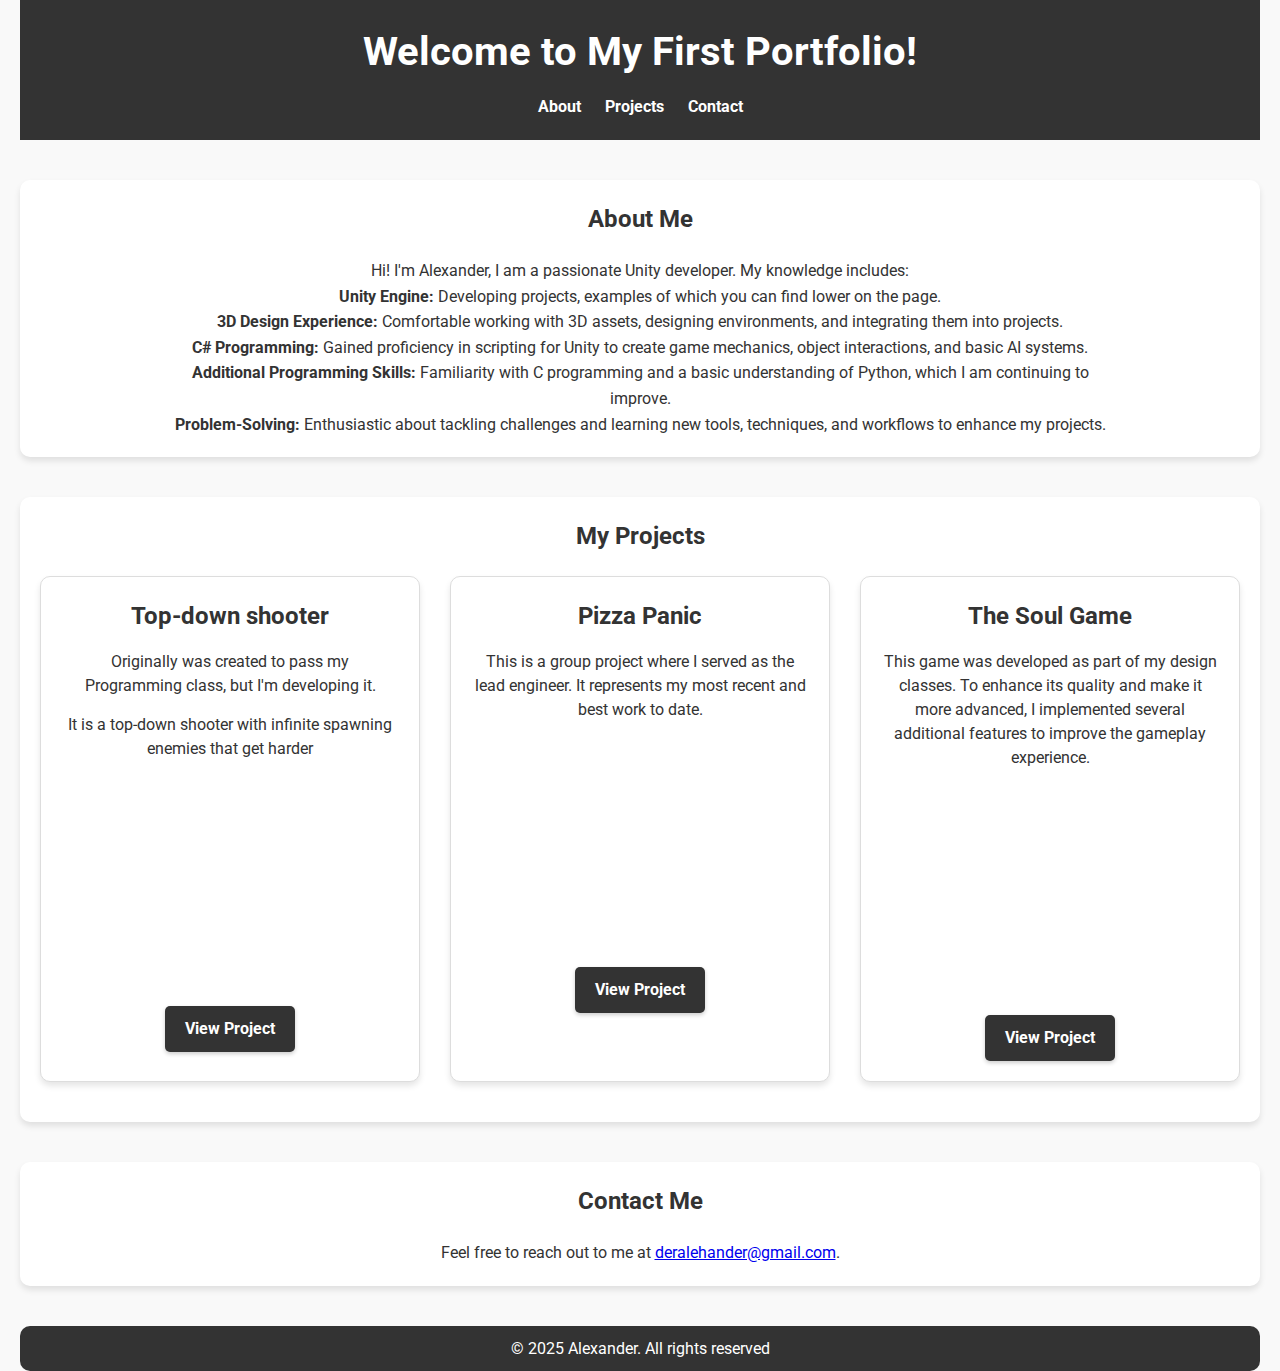
<file: index.html>
<!DOCTYPE html>
<html lang="en">

<head>
  <meta charset="UTF-8">
  <meta name="viewport" content="width=device-width, initial-scale=1.0">
  <title>My Portfolio</title>
  <link href="https://fonts.googleapis.com/css2?family=Roboto:wght@400;700&display=swap" rel="stylesheet">
  <link rel="stylesheet" href="Style.css">
</head>

<body>
  <header>
    <h1>Welcome to My First Portfolio!</h1>
    <nav>
      <a href="#about">About</a>
      <a href="#projects">Projects</a>
      <a href="#contact">Contact</a>
    </nav>
  </header>

  <section id="about">
    <h2>About Me</h2>
    <div style="text-align: center; margin: 0 auto; width: 80%;">
    <p>Hi! I'm Alexander, I am a passionate Unity developer.
        
        My knowledge includes:
        <p><strong>Unity Engine:</strong> Developing projects, examples of which you can find lower on the page.</p>
        <p><strong>3D Design Experience:</strong> Comfortable working with 3D assets, designing environments, and integrating them into projects.</p>
        <p><strong>C# Programming:</strong> Gained proficiency in scripting for Unity to create game mechanics, object interactions, and basic AI systems.</p>
        <p><strong>Additional Programming Skills:</strong> Familiarity with C programming and a basic understanding of Python, which I am continuing to improve.</p>
        <p><strong>Problem-Solving:</strong> Enthusiastic about tackling challenges and learning new tools, techniques, and workflows to enhance my projects.</p>
      </p>
    </p>
  </div>
  </section>

  <section id="projects">
    <h2>My Projects</h2>
    <div class="projects">
      <div class="project">
        <h3>Top-down shooter</h3>
        <p>Originally was created to pass my Programming class, but I'm developing it.</p>
        <p>It is a top-down shooter with infinite spawning enemies that get harder</p>
        <div class="video-container">
          <iframe 
            src="https://www.youtube.com/embed/Oex1u6bKnjA" 
            frameborder="0" 
            allow="accelerometer; autoplay; encrypted-media; gyroscope; picture-in-picture" 
            allowfullscreen>
          </iframe>
        </div>
        <a href="project1.html">View Project</a>
      </div>
      <div class="project">
        <h3>Pizza Panic</h3>
        <p>This is a group project where I served as the lead engineer. It represents my most recent and best work to date.</p>
        <div class="video-container">
          <iframe 
            src="https://www.youtube.com/embed/qTMKvbtHwDA" 
            frameborder="0" 
            allow="accelerometer; autoplay; encrypted-media; gyroscope; picture-in-picture" 
            allowfullscreen>
          </iframe>
        </div>
        <a href="project2.html">View Project</a>
      </div>
      <div class="project">
        <h3>The Soul Game</h3>
        <p>This game was developed as part of my design classes. To enhance its quality and make it more advanced,
           I implemented several additional features to improve the gameplay experience.</p>
        <div class="video-container">
          <iframe 
            src="https://www.youtube.com/embed/uMmWYHhZjUQ" 
            frameborder="0" 
            allow="accelerometer; autoplay; encrypted-media; gyroscope; picture-in-picture" 
            allowfullscreen>
          </iframe>
        </div>
        <a href="project3.html">View Project</a>
      </div>
    </div>
  </section>

  <section id="contact">
    <h2>Contact Me</h2>
    <div style="text-align: center; margin: 0 auto; width: 80%;">
    <p>Feel free to reach out to me at <a href="mailto:deralehander@gmail.com">deralehander@gmail.com</a>.</p>
  </div>
  </section>

  <footer>
    <p>&copy; 2025 Alexander. All rights reserved</p>
  </footer>
</body>

</html>
</file>
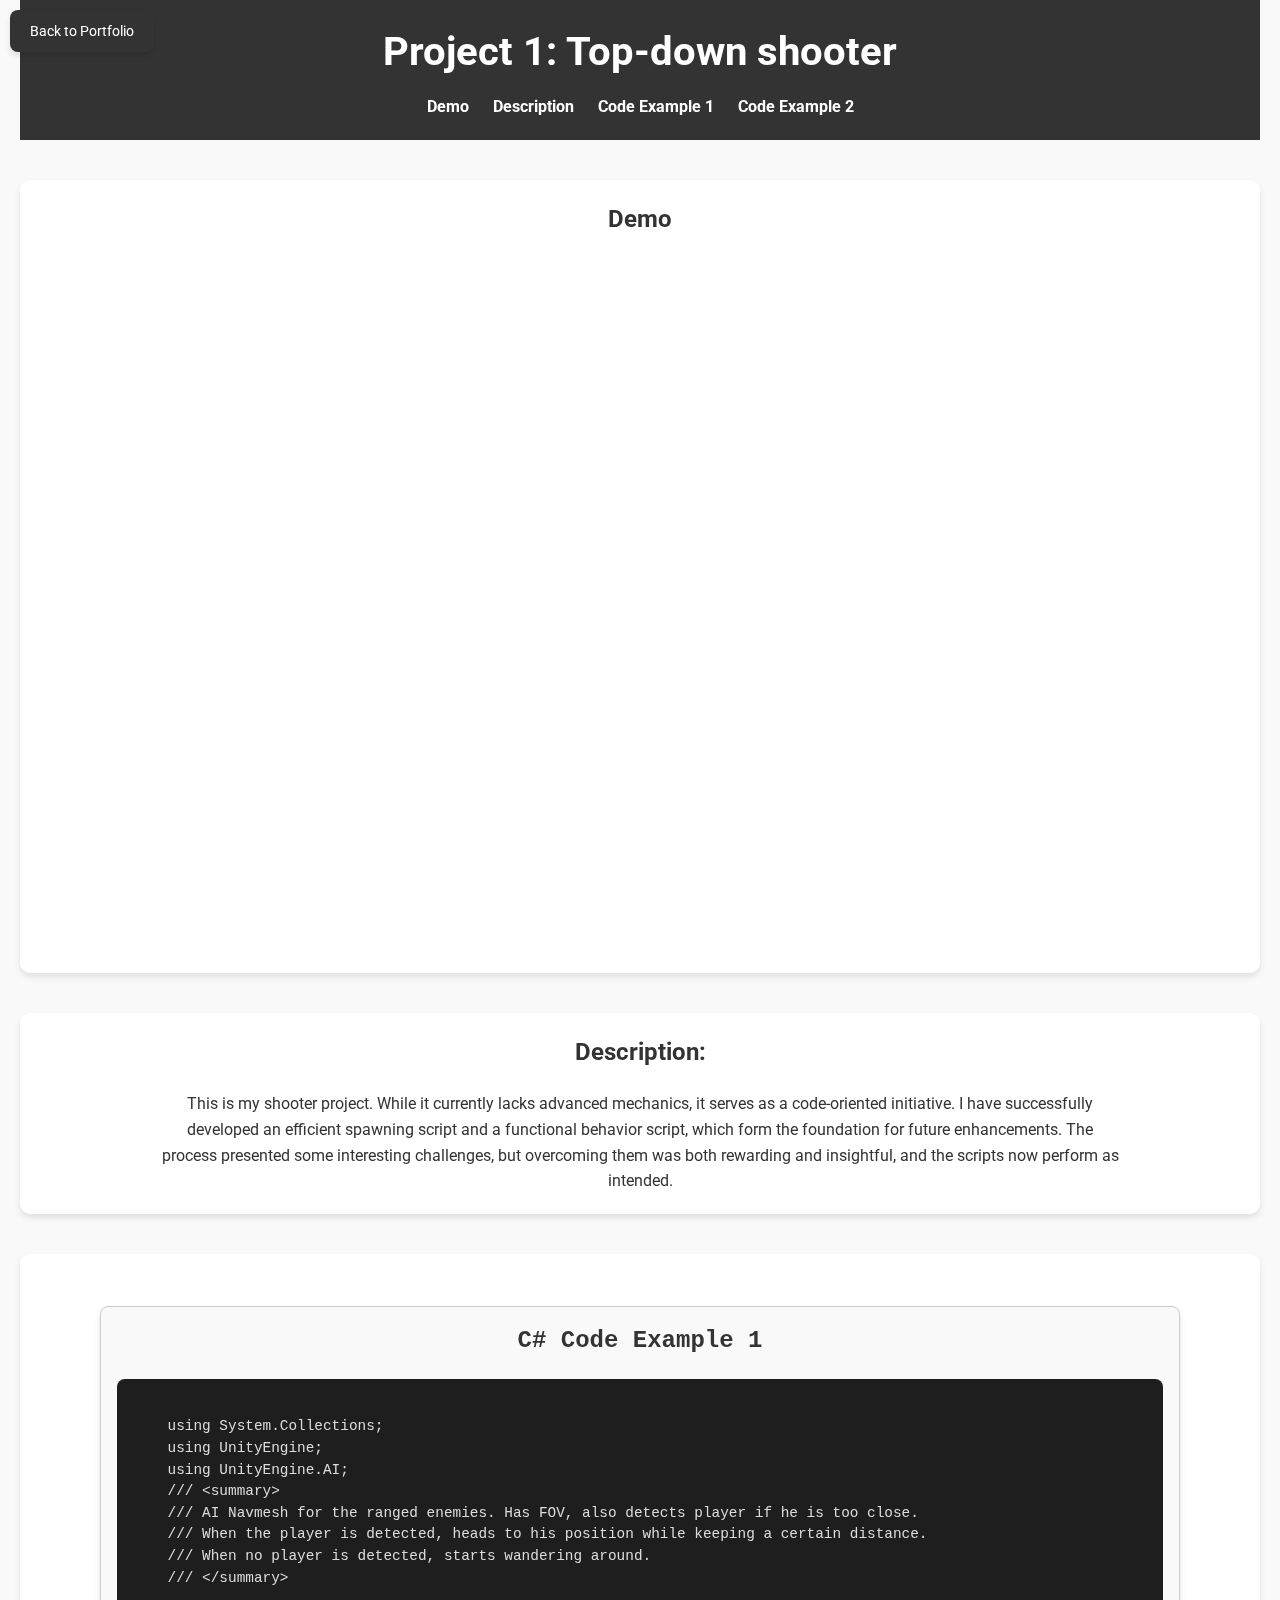
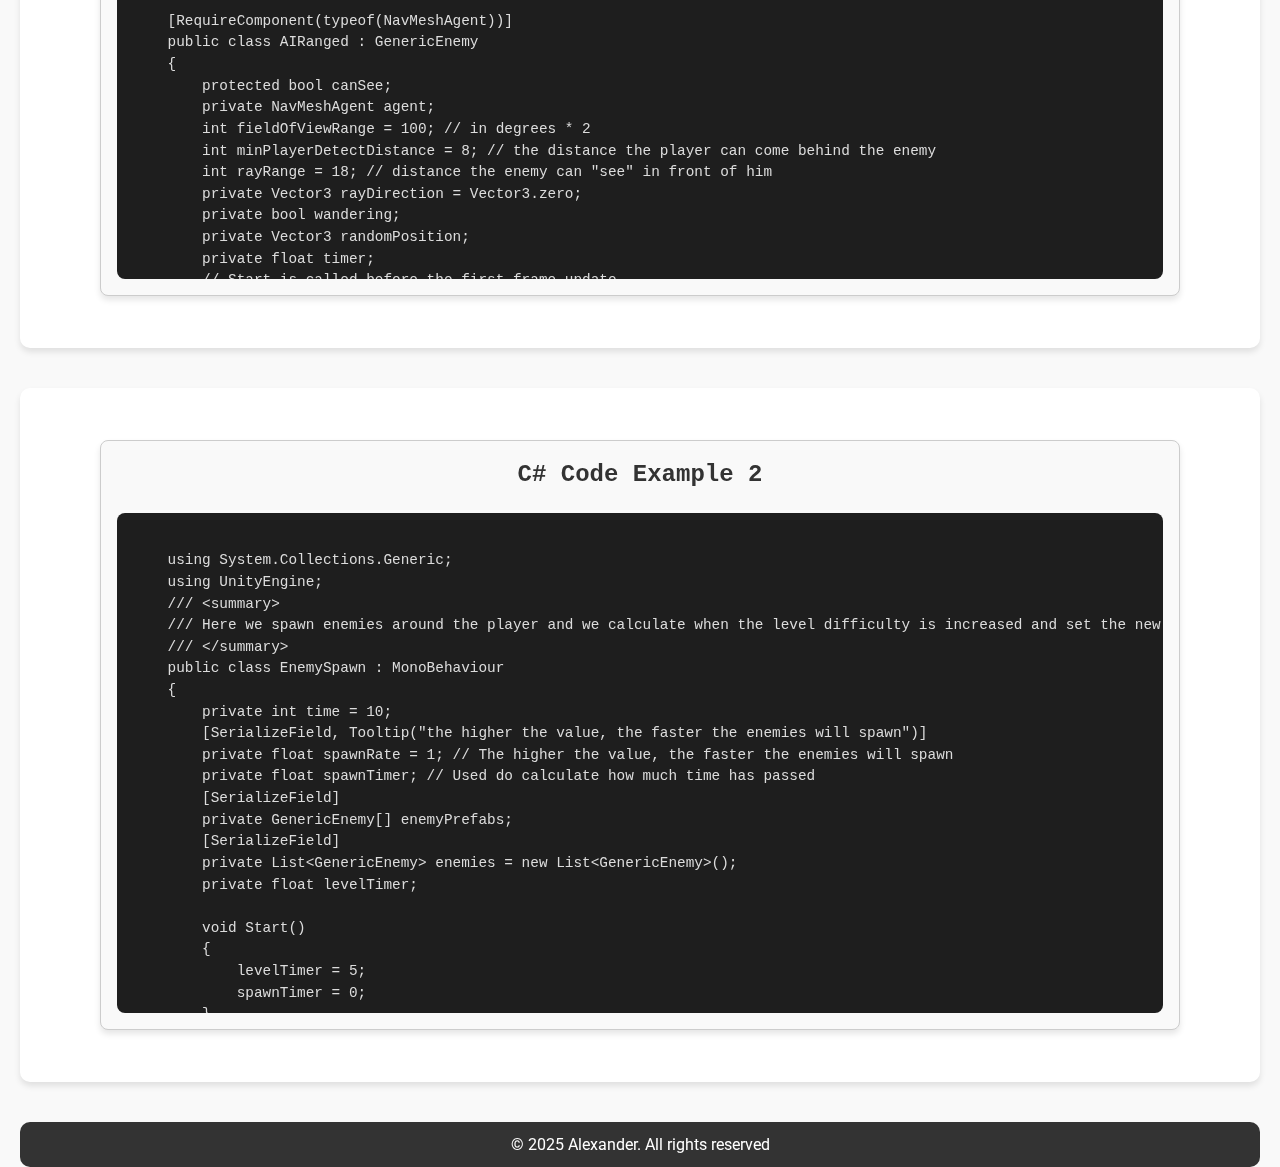
<file: project1.html>
<!DOCTYPE html>
<html lang="en">

<head>
  <meta charset="UTF-8">
  <meta name="viewport" content="width=device-width, initial-scale=1.0">
  <title>Project 1</title>
  <link href="https://fonts.googleapis.com/css2?family=Roboto:wght@400;700&display=swap" rel="stylesheet">
  <link rel="stylesheet" href="Style.css">
</head>

<body>
  <header>
    <h1>Project 1: Top-down shooter</h1>
    <nav>
      <a href="#Demo">Demo</a>
        <a href="#Description">Description</a>
        <a href="#Code Example 1">Code Example 1</a>
        <a href="#Code Example 2">Code Example 2</a>
      </nav>
  </header>
  
  <div class="hover-zone"></div>

  <a href="index.html" class="go-back-button">Back to Portfolio</a>

  <section id="Demo">
    <h2>Demo</h2>
    <div class="video-container">
      <iframe 
        src="https://www.youtube.com/embed/Oex1u6bKnjA" 
        frameborder="0" 
        allow="accelerometer; autoplay; encrypted-media; gyroscope; picture-in-picture" 
        allowfullscreen>
      </iframe>
    </div>
  </section>


  <section id="Description">
    <h2>Description:</h2>
    <div style="text-align: center; margin: 0 auto; width: 80%;">
    <p>This is my shooter project. While it currently lacks advanced mechanics, 
      it serves as a code-oriented initiative. I have successfully developed an 
      efficient spawning script and a functional behavior script, which form the
       foundation for future enhancements. The process presented some interesting
        challenges, but overcoming them was both rewarding and insightful, and the 
        scripts now perform as intended.</p></div>
  </section>

  <section id="Code Example 1">
    <div class="code-container">
      <h2>C# Code Example 1</h2>
      <div class="code-frame">
        <pre>
  <code>
    using System.Collections;
    using UnityEngine;
    using UnityEngine.AI;
    /// &lt;summary&gt;
    /// AI Navmesh for the ranged enemies. Has FOV, also detects player if he is too close.
    /// When the player is detected, heads to his position while keeping a certain distance.
    /// When no player is detected, starts wandering around.
    /// &lt;/summary&gt;
    
    [RequireComponent(typeof(NavMeshAgent))]
    public class AIRanged : GenericEnemy
    {
        protected bool canSee;
        private NavMeshAgent agent;
        int fieldOfViewRange = 100; // in degrees * 2
        int minPlayerDetectDistance = 8; // the distance the player can come behind the enemy 
        int rayRange = 18; // distance the enemy can "see" in front of him
        private Vector3 rayDirection = Vector3.zero;
        private bool wandering;
        private Vector3 randomPosition;
        private float timer;
        // Start is called before the first frame update
        public virtual void Start()
        {
            randomPosition = transform.position;
            agent = GetComponent&lt;NavMeshAgent&gt;();
            agent.stoppingDistance = 0;
            StartCoroutine(Navigate());
        }
    
    
        IEnumerator Navigate()
        {
            while (true)
            {
                RaycastHit hit;
                rayDirection = GameManager.instance.playerPosition - transform.position;
                var distanceToPlayer = Vector3.Distance(transform.position, GameManager.instance.playerPosition);
    
                if (Physics.Raycast(transform.position, rayDirection, out hit))
                { // If the player is very close behind the enemy and not in view the enemy will detect the player
                    if ((hit.transform.tag == "Player") && (distanceToPlayer &lt;= minPlayerDetectDistance))
                    {
                        //Debug.Log("Popavsya");
                        canSee = true;
                        wandering = false;
                    }
                }
    
                if ((Vector3.Angle(rayDirection, transform.forward)) &lt; fieldOfViewRange)
                { // Detect if player is within the field of view
                    if (Physics.Raycast(transform.position, rayDirection, out hit, rayRange))
                    {
                        if (hit.transform.tag == "Player")
                        {
                            //Debug.Log("Can see the player");
                            canSee = true;
                            wandering = false;
                            agent.stoppingDistance = 10;
                        }
                        else
                        {
                            //Debug.Log("Can not see the player");
                            canSee = false;
                            agent.stoppingDistance = 0;
                        }
                    }
                }
    
                if (canSee)
                {
                    agent.SetDestination(GameManager.instance.playerPosition);
                }
                else
                { // If we don't see the player, start wandering
                    if (Vector3.Distance(transform.position, randomPosition) &lt;= 4) // If we already reached our random target position, generate a new one
                    {
                        wandering = false;
                        timer = 0;
                    }
                    else if (timer > 5f)
                        wandering = false;
    
                    if (!wandering)
                    {// TODO: make it raycast in a circle, find the nearest Map tag and go there IF the enemy is outside the map (FOR DESIGN)
                        if (transform.position.x > 50 || transform.position.x &lt; -50 || transform.position.y > 50 || transform.position.y < -50)
                        { // If we are outside the player map, raycast to the center and find the nearest point where the player map ends
                            int layerMask = LayerMask.GetMask("Map");
                            RaycastHit position;
                            if (Physics.Raycast(transform.position, -transform.position, out position, Mathf.Infinity, layerMask))
                            {
                                if (position.transform.CompareTag("Map"))
                                { // Set our targetPos to the point where we collided with the map boarder
                                    randomPosition.x = position.point.x;
                                    randomPosition.z = position.point.z;
                                }
                            }
                        }
                        else
                        { // If we are inside the player's map, generate a random targetPos
                            var unit = Random.insideUnitCircle * 20;
                            randomPosition = transform.position + new Vector3(unit.x, 0.0f, unit.y);
                        }
    
                        agent.SetDestination(randomPosition);
                        timer = Time.deltaTime;
                        wandering = true;
                        //Debug.Log("Moving to " + randomPosition);
                    }
                }
                yield return new WaitForSeconds(.3f);
            }
        }
    }
    
  </code>
        </pre>
      </div>
    </div>
  </section>
  

  <section id="Code Example 2">
    <div class="code-container">
      <h2>C# Code Example 2</h2>
      <div class="code-frame">
        <pre>
  <code>
    using System.Collections.Generic;
    using UnityEngine;
    /// &lt;summary&gt;
    /// Here we spawn enemies around the player and we calculate when the level difficulty is increased and set the new values for the GameManager
    /// &lt;/summary&gt;
    public class EnemySpawn : MonoBehaviour
    {
        private int time = 10;
        [SerializeField, Tooltip(&quot;the higher the value, the faster the enemies will spawn&quot;)]
        private float spawnRate = 1; // The higher the value, the faster the enemies will spawn
        private float spawnTimer; // Used do calculate how much time has passed
        [SerializeField]
        private GenericEnemy[] enemyPrefabs;
        [SerializeField]
        private List&lt;GenericEnemy&gt; enemies = new List&lt;GenericEnemy&gt;();
        private float levelTimer;
    
        void Start()
        {
            levelTimer = 5;
            spawnTimer = 0;
        }
    
        void Update()
        {
            if (!GameManager.instance.IsPaused())
            {
    
                spawnTimer += Time.deltaTime;
                if (spawnTimer * spawnRate &gt;= time)
                {// Generate random position in circle radius
    
                    float distance = 0;
                    var randomPosition = Vector3.zero;
                    int stackProtector = 20;
                    bool freeZone = false;
    
                    do
                    {
                        freeZone = false;
                        var unit = Random.insideUnitCircle * 20;
                        randomPosition = GameManager.instance.playerPosition + new Vector3(unit.x, 0.0f, unit.y);
    
                        distance = Vector3.Distance(GameManager.instance.playerPosition,randomPosition);
    
                        int layerMask = LayerMask.GetMask(&quot;Walls&quot;);
                        RaycastHit check;
                        if (!Physics.SphereCast(new Vector3(randomPosition.x, 10, randomPosition.z), 2, -transform.up, out check, 15, layerMask))
                        {// Raycasting from the top of desired spawn location to check if there is enough space for the enemy
                            freeZone = true;
                        }
    
                    } while (--stackProtector &gt; 0 && (!freeZone || distance &lt; 7.0f));
    
                    if (stackProtector &gt; 0)
                    {//spawns the enemy
                        spawnTimer = 0.0f;
                        int randomIndex = Random.Range(0, enemyPrefabs.Length); //randomly choses an enemy to spawn (can be added more enemies)
                        GenericEnemy newEnemy = Instantiate(enemyPrefabs[randomIndex], randomPosition, Quaternion.LookRotation(GameManager.instance.playerPosition));
                        newEnemy.enemyList = enemies;
                        enemies.Add(newEnemy); // Adds the enemy to the array
                    }
                }
    
                levelTimer -= Time.deltaTime;
                if (levelTimer &lt;= 0)// Increases the level difficulty
                {
                    IncreaseDifficulty();
                    levelTimer = 10f;
                    GameManager.instance.exp++; // Gives 1 exp to the player
                    GameManager.instance.itemSpawn = true; // Gives info to the item spawn to spawn //!CHANGE TO BOOL!
                    spawnRate += 1; // Increase the spawn rate
                    GameManager.instance.levelDifficulty += 1;
    
                    // Makes the upcoming enemies harder (from here)
                    GameManager.instance.meleeDamageEnemyHp += 3; 
                    GameManager.instance.meleeDamageEnemySpeed += 0.1f;
                    GameManager.instance.rangedEnemyBulletSpeed += .1f;
                    GameManager.instance.rangedEnemySpeed += .1f;
                    // (to here)
                }
            }
        }
    
        public void IncreaseDifficulty() // Making the existing enemies harder
        {
            foreach (GenericEnemy enemy in enemies)
            {
                if (enemy != null)
                {
                    enemy.Harder();
                    //Debug.Log(&quot;Harder ^o^&quot;);
                }
            }
        }
    }
    
  </code>
        </pre>
      </div>
    </div>
  </section>
  <footer>
    <p>&copy; 2025 Alexander. All rights reserved</p>
  </footer>
</body>

</html>
</file>
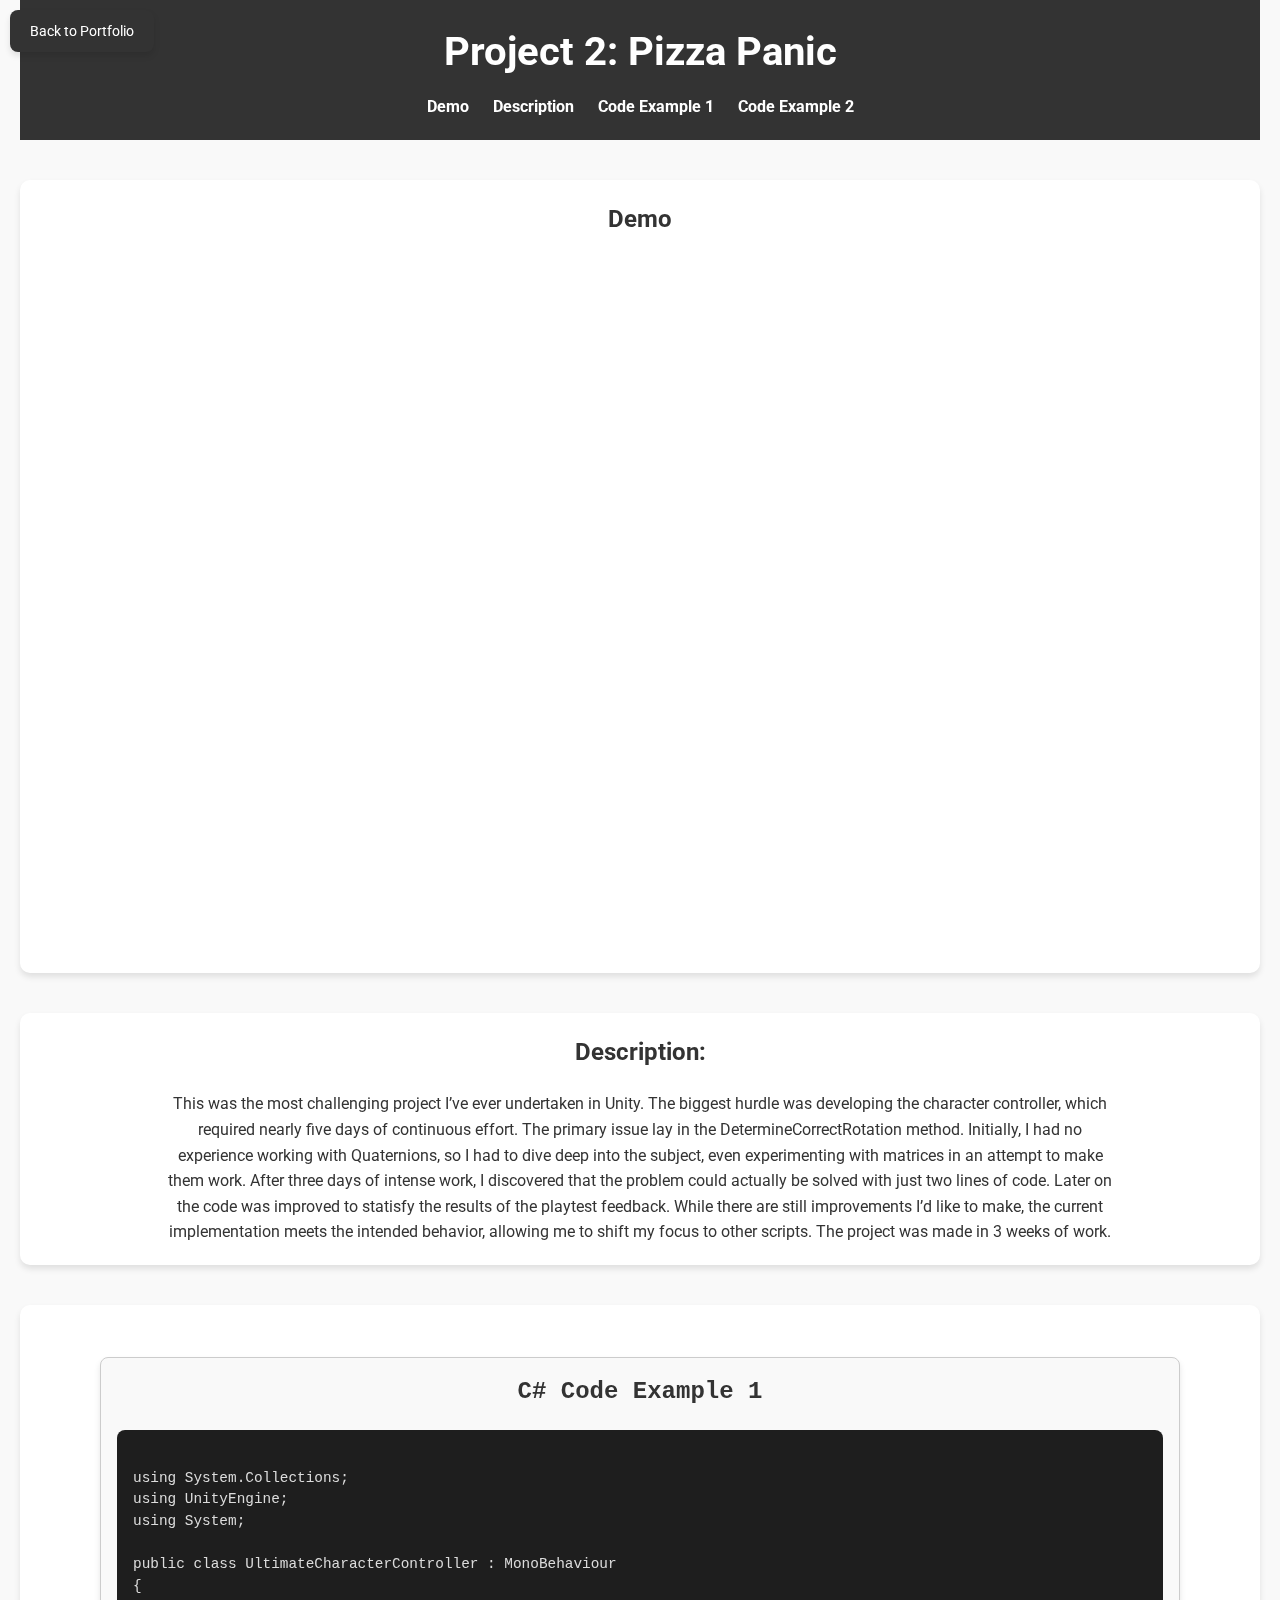
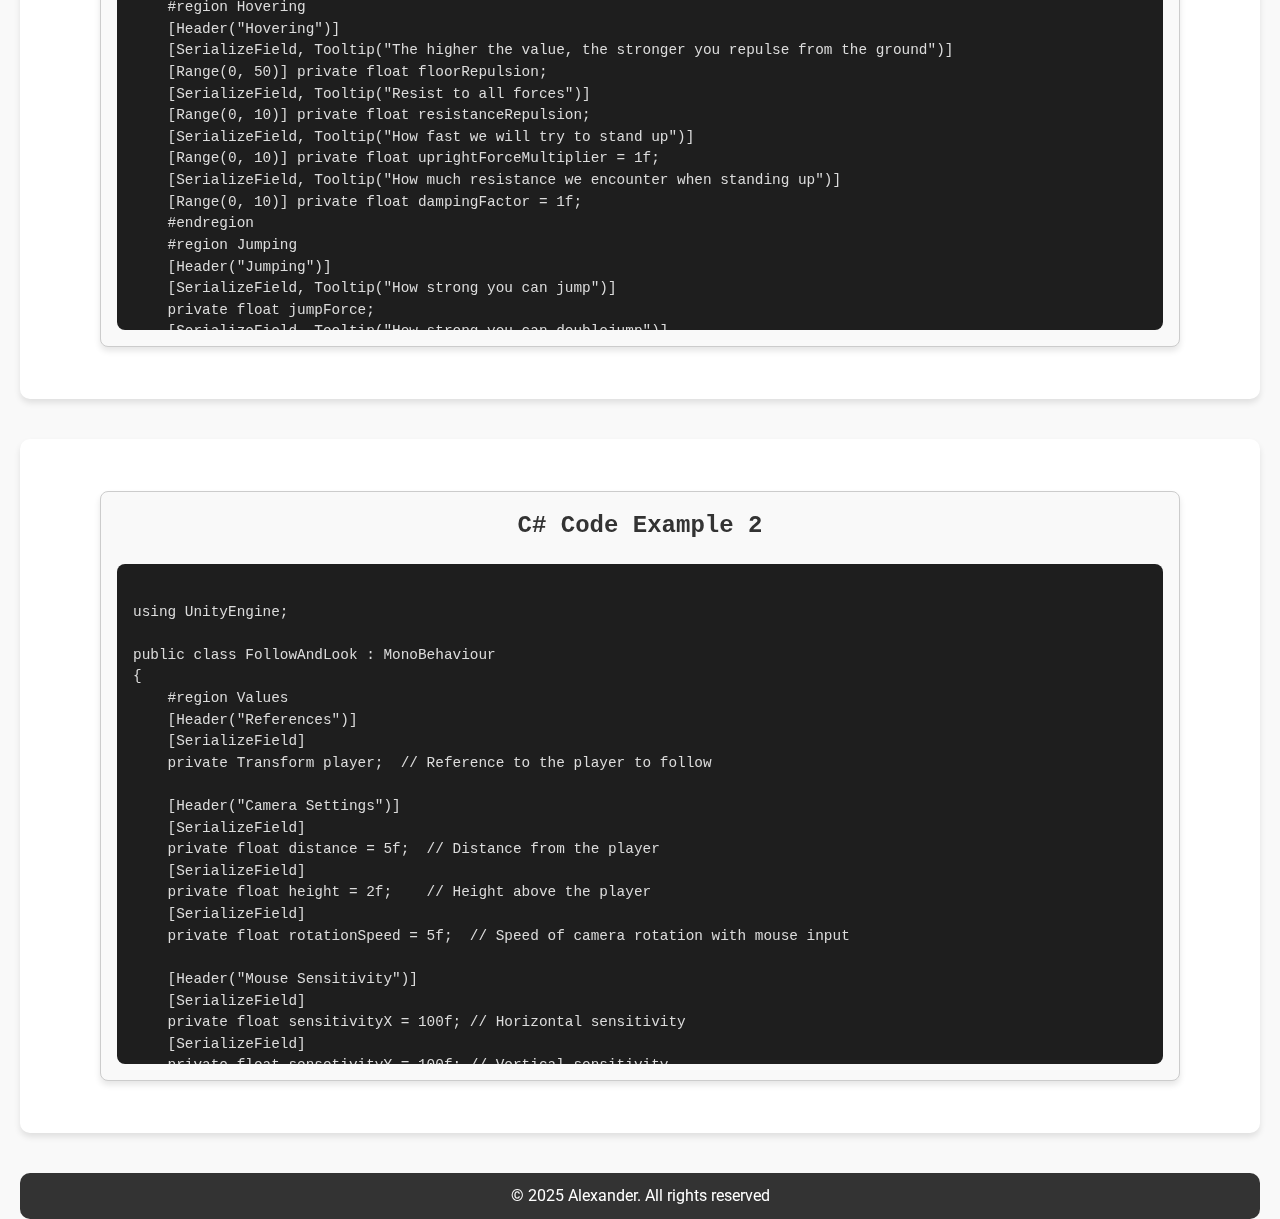
<file: project2.html>
<!DOCTYPE html>
<html lang="en">

<head>
  <meta charset="UTF-8">
  <meta name="viewport" content="width=device-width, initial-scale=1.0">
  <title>Project 1</title>
  <link href="https://fonts.googleapis.com/css2?family=Roboto:wght@400;700&display=swap" rel="stylesheet">
  <link rel="stylesheet" href="Style.css">
  </style>
</head>

<body>
  <header>
    <h1>Project 2: Pizza Panic</h1>
    <nav>
        <a href="#Demo">Demo</a>
        <a href="#Description">Description</a>
        <a href="#Code Example 1">Code Example 1</a>
        <a href="#Code Example 2">Code Example 2</a>
      </nav>
  </header>
  
  <div class="hover-zone"></div>

  <a href="index.html" class="go-back-button">Back to Portfolio</a>

  <section id="Demo">
    <h2>Demo</h2>
    <div class="video-container">
      <iframe 
        src="https://www.youtube.com/embed/qTMKvbtHwDA" 
        frameborder="0" 
        allow="accelerometer; autoplay; encrypted-media; gyroscope; picture-in-picture" 
        allowfullscreen>
      </iframe>
    </div>
  </section>


  <section id="Description">
    <h2>Description:</h2>
    <div style="text-align: center; margin: 0 auto; width: 80%;">
    <p>
        This was the most challenging project I’ve ever undertaken in Unity. 
        The biggest hurdle was developing the character controller, which 
        required nearly five days of continuous effort. The primary issue 
        lay in the DetermineCorrectRotation method. Initially, I had no 
        experience working with Quaternions, so I had to dive deep into the 
        subject, even experimenting with matrices in an attempt to make them
         work. After three days of intense work, I discovered that the problem
          could actually be solved with just two lines of code. Later on the code was improved
           to statisfy the results of the playtest feedback.

        While there are still improvements I’d like to make, the current 
        implementation meets the intended behavior, allowing me to shift my focus to other scripts.

        The project was made in 3 weeks of work.
    </p></div>
  </section>

  <section id="Code Example 1">
    <div class="code-container">
      <h2>C# Code Example 1</h2>
      <div class="code-frame">
        <pre>
  <code>
using System.Collections;
using UnityEngine;
using System;

public class UltimateCharacterController : MonoBehaviour
{
    #region Hovering
    [Header("Hovering")]
    [SerializeField, Tooltip("The higher the value, the stronger you repulse from the ground")]
    [Range(0, 50)] private float floorRepulsion;
    [SerializeField, Tooltip("Resist to all forces")]
    [Range(0, 10)] private float resistanceRepulsion;
    [SerializeField, Tooltip("How fast we will try to stand up")]
    [Range(0, 10)] private float uprightForceMultiplier = 1f;
    [SerializeField, Tooltip("How much resistance we encounter when standing up")]
    [Range(0, 10)] private float dampingFactor = 1f;
    #endregion
    #region Jumping
    [Header("Jumping")]
    [SerializeField, Tooltip("How strong you can jump")]
    private float jumpForce;
    [SerializeField, Tooltip("How strong you can doublejump")]
    private float secondJumpForce;
    [SerializeField, Tooltip("How strong you can jump on a Jump Pad")]
    private float jumpPadForce;
    [SerializeField, Tooltip("The higher the value, the faster you fall")]
    [Range(0, 6)] private float fallMultiplier = 3f;
    [SerializeField, Tooltip("The higher the value, the faster you fall")]
    [Range(0, 6)] private float lowJumpMultiplier = 2f;
    [SerializeField, Tooltip("The lover the value, the more speed you need to activate")]
    [Range(0, -50)] private float springBoardActivationSpeed = -10;
    #endregion
    #region Bools
    private bool Jump;
    private bool doubleJump;
    private bool Grounded;
    private bool isRunningEffectCoroutineActive;
    #endregion
    #region Movement
    [Header("Movement")]
    [SerializeField]
    private float rotationSpeed = 5f;
    [SerializeField] 
    private float acceleration = 8f;
    [SerializeField]
    private AnimationCurve accelerationCurve = AnimationCurve.EaseInOut(0, 0, 1, 1);
    [SerializeField, Tooltip("The higher the value, the faster you walk (Note that at the end this speed is going to be /2)")]
    private float playerWalkSpeed = 10f;
    [SerializeField, Tooltip("The higher the value, the faster you run (Note that at the end this speed is going to be /2)")]
    private float playerRunSpeed = 15f;
    [SerializeField, Tooltip("The higher the value, the faster you stop")]
    private float stoppingForce = 60f;
    [SerializeField]
    private AnimationCurve stoppingCurve = AnimationCurve.EaseInOut(0, 0, 1, 1);
    [SerializeField] 
    private Animator characterAnimator = null;
    [SerializeField]
    private Transform startRayPos = null;
    [SerializeField, Tooltip(" from 0 to 1, represents % of value")]
    [Range (0,1)] private float waterDecrease = .8f;
    #endregion
    #region Effects
    [Header("Effects")]
    [SerializeField]
    private GameObject jumpEffect;
    [SerializeField]
    private GameObject runningEffect;
    [SerializeField, Tooltip("The lower the value, the faster is the spawnrate")]
    [Range(0.01f,2)] private float runningEffectSpawnRate = 2f;
    #endregion
    #region Privates
    private GameObject Player;
    private Rigidbody rb;
    private Glider onTriggerEnterEvent;
    private Glider onTriggerStayEvent;
    private Glider onTriggerExitEvent;
    #endregion


    #region Sounds
    public AudioClip jumpSound;
    public AudioClip duckSound;
    public AudioClip waterSplashSound;
    public GameObject jumpPadSound;

    private float soundTimer;
    public AudioClip waterWalkingSound;

    #endregion

    #region Updates

    private void Awake()
    {
        Player = GameObject.FindWithTag("Player");
        if (Player == null)
        {
            Debug.Log("No Player object found. Did you forgot to assign Player tag to it?");
        }
        if (!characterAnimator)
        {
            Debug.Log("No Player animator found. Did you forgot to assign it?");
        }
        rb = Player.GetComponent<Rigidbody>();
        if (rb == null )
        {
            Debug.Log("No Rigidbody component in Player found");
        }
        onTriggerEnterEvent = Player.gameObject.GetComponent<Glider>();
        onTriggerStayEvent = Player.gameObject.GetComponent<Glider>();
        onTriggerExitEvent = Player.gameObject.GetComponent<Glider>();
        startRayPos = Player.gameObject.transform.Find("startRayPos");
        onTriggerEnterEvent.onTriggerEnter.AddListener(OnTheOtherTriggerEnterMethod);
        onTriggerStayEvent.onTriggerStay.AddListener(OnTheOtherTriggerStayMethod);
        onTriggerExitEvent.onTriggerExit.AddListener(OnTheOtherTriggerExitMethod);
    }

    void FixedUpdate()
    {        
        GameManager.instance.playerPosition = transform.position;
        characterAnimator.SetBool("Grounded", Grounded);

        Movement();
        DetermineCorrectRotation();
        Hovering();
        // Fast falling effect
        if (!Grounded && rb.velocity.y &lt; 0)
            rb.velocity += Vector3.up * Physics.gravity.y * (fallMultiplier - 1) * Time.deltaTime;
        else if (!Grounded && rb.velocity.y > 0 && !Input.GetButton("Jump"))
            rb.velocity += Vector3.up * Physics.gravity.y * (lowJumpMultiplier - 1) * Time.deltaTime;
    }



    public void Update()
    {
        //Movement();
        //Debug.Log(runningEffectSpawnRate * Math.Exp(-.1f * rb.velocity.magnitude));
        if (Input.GetButtonDown("Jump"))
        {
            Jumping();
        }
        if (Grounded && !Input.GetButtonDown("Jump"))
        {
            doubleJump = true;
        }
    }

    #endregion

    #region Controls

    private void Movement()
    {
        float Horizontal = Input.GetAxisRaw("Horizontal");
        float Vertical = Input.GetAxisRaw("Vertical");

        // Get the direction based on camera's forward and right
        Vector3 forward = Camera.main.transform.forward;
        Vector3 right = Camera.main.transform.right;

        // Ignore vertical movement
        forward.y = 0f;
        right.y = 0f;

        forward.Normalize();
        right.Normalize();

        // Calculate the direction relative to the camera
        Vector3 direction = (forward * Vertical + right * Horizontal).normalized;

        if (direction.magnitude &lt; 0.05f) // Minimal input threshold is missing
        {
            // Stop the player when no input is detected
            Vector3 currentVelocity = rb.velocity;
            Vector3 horizontalVelocity = new Vector3(currentVelocity.x, 0, currentVelocity.z);

            float stoppingFactor = stoppingCurve.Evaluate(horizontalVelocity.magnitude / playerWalkSpeed);
            rb.AddForce(-horizontalVelocity * stoppingForce * stoppingFactor, ForceMode.Acceleration);
        }
        else
        {
            // Rotate the player instantly towards the movement direction
            Quaternion targetRotation = Quaternion.LookRotation(direction, Vector3.up);
            Player.transform.rotation = Quaternion.RotateTowards(Player.transform.rotation, targetRotation, rotationSpeed * Time.deltaTime * 360f);

            // Get the current velocity
            Vector3 currentVelocity = rb.velocity;
            Vector3 horizontalVelocity = new Vector3(currentVelocity.x, 0, currentVelocity.z);

            // Check if the new direction is opposite to the current velocity
            float dotProduct = Vector3.Dot(horizontalVelocity.normalized, direction);
            bool isOppositeDirection = dotProduct &lt; 0;

            // Calculate the desired velocity based on input and speed
            float speed = Input.GetButton("Sprint") && Grounded ? playerRunSpeed : playerWalkSpeed;
            Vector3 desiredVelocity = direction * speed;

            // Blend current velocity toward the desired velocity
            Vector3 velocityChange = desiredVelocity - horizontalVelocity;

            // Scale down the velocity change if the direction is opposite
            float slowDownFactor = isOppositeDirection ? 0.5f : 1.0f; // Adjust this factor for more/less slowing
            velocityChange *= slowDownFactor;

            // Apply force based on the adjusted velocity change
            float accelerationVelocity = accelerationCurve.Evaluate(horizontalVelocity.magnitude / playerWalkSpeed);
            rb.AddForce(velocityChange * acceleration * accelerationVelocity, ForceMode.Acceleration);
        }

        if (Horizontal != 0 || Vertical != 0)
            if (!isRunningEffectCoroutineActive && Grounded)
            {
                StartCoroutine(RunEffectCoroutine());
            }

        characterAnimator.SetFloat("MoveSpeed", rb.velocity.magnitude);
    }


    private void Jumping()
    {
        Vector3 velocity = rb.velocity;
        if (Grounded)
        {// Checking if above is is a jumpPad, if ther is, then we apply different force for the jump
            RaycastHit hit;
            if (Physics.Raycast(startRayPos.position, Vector3.down, out hit, 3))
                if (hit.transform.CompareTag("JumpPad"))
                    rb.velocity = new Vector3(velocity.x, Mathf.Max(velocity.y, jumpPadForce), velocity.z);
                else // Else, normal jump
                    rb.velocity = new Vector3(velocity.x, Mathf.Max(velocity.y, jumpForce), velocity.z);
            Jump = true;
            // Instantiating jumpnig effect
            instantiateSomething(jumpEffect);
            PlayAudio(jumpSound);
        }
        else if (doubleJump && Jump)
        {// Double jump
            rb.velocity = new Vector3(velocity.x, Mathf.Max(velocity.y, secondJumpForce), velocity.z);
            doubleJump = false;
            Jump = false;
            // Instantiating jumpnig effect
            instantiateSomething(jumpEffect);
            PlayAudio(jumpSound);
        }
    }

    private void Hovering()
    {// We do a raycast to know how far we are from the floor
        RaycastHit position;

        if (Physics.Raycast(startRayPos.position, Vector3.down, out position, 2))
        {// If we are close enough we get the raycast output
            Grounded = true;
            //Debug.DrawLine(startRayPos.position, position.point, Color.red);

            // Calculate velocity along the raycast direction
            Vector3 velocity = rb.velocity;
            Vector3 rayDirection = Vector3.up;

            // Check if the object hit by the ray has a Rigidbody (to account for its movement)
            Vector3 otherVelocity = Vector3.zero;
            Rigidbody hitRb = position.rigidbody;
            if (hitRb != null)
            {
                otherVelocity = hitRb.velocity;
            }

            // Calculate the velocity along the raycast direction
            float playerVelocity = Vector3.Dot(rayDirection, velocity);
            float targetVelocity = Vector3.Dot(rayDirection, otherVelocity);
            float relativeVelocity = playerVelocity - targetVelocity;

            // Desired hover height
            float desiredHeight = 2f;

            // Calculate the hover force
            float currentHeight = position.distance; // Distance between player and ground
            float force = desiredHeight - currentHeight;

            // Apply hover force with spring-like behavior
            float hoverForce = (force * floorRepulsion) - (relativeVelocity * resistanceRepulsion);
            rb.AddForce(rayDirection * hoverForce, ForceMode.Force);
            //Debug.Log(position.point.y + " - raycast y, " + force + " - the force" + hoverForce + " - the final force");
        }
        else
            Grounded = false;
    }

    #endregion

    #region Methods
    private void instantiateSomething(GameObject effect)
    {
        if (effect == null) return;
        GameObject smoke = Instantiate(effect, Player.transform.position, Quaternion.LookRotation(-Player.transform.forward)) as GameObject;
        if (smoke.TryGetComponent(out ParticleSystem parts))
        {// Calculate how long this effect will live
            float totalDuration = parts.duration + parts.startLifetime;
            Destroy(smoke, totalDuration);
        }
        else // Fallback destroy time if no ParticleSystem is found
            Destroy(smoke, 2f); 
    }


    private void DetermineCorrectRotation()
    {
        // Gets a vector that is perpendicular to both input vectors. The length is proportional to the (sine of the!) angle between them!
        Vector3 rotAxis = Vector3.Cross(Vector3.up, Player.transform.up);
        //Debug.DrawRay(Player.transform.position, rotAxis * 10);
        rb.AddTorque((-rotAxis * uprightForceMultiplier) - (-rb.angularVelocity * dampingFactor));
    }

    private IEnumerator RunEffectCoroutine()
    {
        isRunningEffectCoroutineActive = true;

        instantiateSomething(runningEffect);
        yield return new WaitForSeconds((float)(runningEffectSpawnRate * Math.Exp(-.1f * rb.velocity.magnitude)));

        isRunningEffectCoroutineActive = false;
    }


    private void OnTheOtherTriggerEnterMethod(Collider other)
    {
        if (other.gameObject.CompareTag("JumpPad") && rb.velocity.y &lt; springBoardActivationSpeed)
        {
            SpringBoardPower value = other.GetComponent<SpringBoardPower>();
            Debug.Log(value.springBoardPower);
            Vector3 velocity = rb.velocity;
            rb.velocity = new Vector3(velocity.x, Mathf.Max(velocity.y, value.springBoardPower), velocity.z);
            GameObject sound = Instantiate(jumpPadSound);
            Destroy(sound, 2f);
        }
        else if (other.gameObject.CompareTag("Duck") && rb.velocity.y &lt; springBoardActivationSpeed)
        {
            PlayAudio(duckSound);
        }
        else if (other.gameObject.CompareTag("Water"))
        {
            PlayAudio(waterSplashSound);
            acceleration *= waterDecrease;
            playerWalkSpeed *= waterDecrease;
            playerRunSpeed *= waterDecrease;
        }
    }

    private void OnTheOtherTriggerStayMethod(Collider other)
    {
        if (other.gameObject.CompareTag("Water") && rb.velocity.magnitude > 0.1f)
        {
            // Calculate the interval for the sound based on velocity
            float velocityFactor = Mathf.Clamp(rb.velocity.magnitude / playerRunSpeed, 0f, 1f);
            float nextSoundTime = Mathf.Lerp(1f, 0.1f, velocityFactor); // From 1 second to 0.1 seconds based on speed

            // Check if it's time to play the sound
            soundTimer += Time.deltaTime;
            if (soundTimer >= nextSoundTime)
            {
                PlayAudio(waterWalkingSound);
                soundTimer = 0f; // Reset the timer
            }
        }
        else
        {
            soundTimer = 0f; // Reset the timer if not in water or not moving
        }
    }

    private void OnTheOtherTriggerExitMethod(Collider other)
    {
        if (other.gameObject.CompareTag("Water"))
        {
            PlayAudio(waterSplashSound);
            acceleration /= waterDecrease;
            playerWalkSpeed /= waterDecrease;
            playerRunSpeed /= waterDecrease;
        }
    }

    private void PlayAudio(AudioClip sound)
    {
        AudioSource.PlayClipAtPoint(sound, Player.transform.position);
    }

    #endregion
}
  </code>
        </pre>
      </div>
    </div>
  </section>
  

  <section id="Code Example 2">
    <div class="code-container">
      <h2>C# Code Example 2</h2>
      <div class="code-frame">
        <pre>
  <code>
using UnityEngine;

public class FollowAndLook : MonoBehaviour
{
    #region Values
    [Header("References")]
    [SerializeField]
    private Transform player;  // Reference to the player to follow

    [Header("Camera Settings")]
    [SerializeField]
    private float distance = 5f;  // Distance from the player
    [SerializeField]
    private float height = 2f;    // Height above the player
    [SerializeField]
    private float rotationSpeed = 5f;  // Speed of camera rotation with mouse input

    [Header("Mouse Sensitivity")]
    [SerializeField]
    private float sensitivityX = 100f; // Horizontal sensitivity
    [SerializeField]
    private float sensetivityY = 100f; // Vertical sensitivity

    [Header("Clamping Vertical Angle")]
    [SerializeField]
    private float minYAngle = -20f;  // Minimum vertical angle
    [SerializeField]
    private float maxYAngle = 60f;   // Maximum vertical angle

    [SerializeField]
    private float followSpeed = 4f;
    [SerializeField]
    private LayerMask collisionLayer; // LayerMask for objects that block the camera !USE IF NEEDED!

    private float currentDistance;
    private float currentX = 0f;  // Current horizontal rotation
    private float currentY = 0f;  // Current vertical rotation
    #endregion
    void Start()
    {
        if (player == null)
        {
            Debug.LogError("Player object is not assigned!");
            return;
        }

        // Ensure the camera starts behind the player
        currentY = 10f; // Adjust this value for the desired vertical angle
        currentX = player.eulerAngles.y; // Align the horizontal angle with the player's rotation

        Quaternion rotation = Quaternion.Euler(currentY, currentX, 0);
        Vector3 anchorPosition = player.position;

        // Desired initial position
        Vector3 startPosition = anchorPosition - (rotation * Vector3.forward * distance) + Vector3.up * height;

        // Set the camera's position and rotation
        transform.position = startPosition;
        transform.rotation = Quaternion.LookRotation((player.position + Vector3.up * height * 0.5f) - transform.position);

        currentDistance = distance; // Initialize current distance
    }

    void Update()
    {
        GameManager.instance.playerCameraPosition = transform.position;
 
        // Handle cursor state based on ALT key or pause menu
        if (GameManager.instance.isPaused)
        {
            Cursor.lockState = CursorLockMode.None;
            Cursor.visible = true;
        }
        else if (Input.GetKey(KeyCode.LeftAlt))
        {
            Cursor.lockState = CursorLockMode.None;
            Cursor.visible = true;
        }
        else
        {
            Cursor.lockState = CursorLockMode.Locked;
            Cursor.visible = false;
        }
    }

    void FixedUpdate()
    {
        if (player == null) return;

        // Get mouse input
        float mouseX = Input.GetAxis("Mouse X") * sensitivityX * Time.deltaTime;
        float mouseY = Input.GetAxis("Mouse Y") * sensetivityY * Time.deltaTime;

        float controllerX = Input.GetAxis("Right Stick Horizontal") * sensitivityX * Time.deltaTime;
        float controllerY = Input.GetAxis("Right Stick Vertical") * sensetivityY * Time.deltaTime;

        float totalMouseX = mouseX + controllerX;
        float totalMouseY = mouseY + controllerY;

        if (Cursor.lockState == CursorLockMode.Locked)
        {
            currentX += totalMouseX;
            currentY -= totalMouseY;
        }

        currentY = Mathf.Clamp(currentY, minYAngle, maxYAngle);
        Quaternion rotation = Quaternion.Euler(currentY, currentX, 0);
        Vector3 anchorPosition = player.position;

        // Desired position
        Vector3 desiredPosition = anchorPosition - (rotation * Vector3.forward * distance) + Vector3.up * height;

        Vector3 rayDirection = (transform.position - (anchorPosition + Vector3.up * height)).normalized;
        float rayDistance = Vector3.Distance(anchorPosition + Vector3.up * height, transform.position);

        RaycastHit hit;
        if (Physics.Raycast(anchorPosition + Vector3.up * height, rayDirection, out hit, rayDistance, collisionLayer))
        {
            currentDistance = Mathf.Lerp(currentDistance, hit.distance, Time.deltaTime * 10);
            Debug.DrawLine(anchorPosition + Vector3.up * height, transform.position, Color.blue);
            SetPlayerMaterialOpacity(0.3f); // Reduce player opacity
        }
        else
        {
            // Restore camera distance and opacity
            currentDistance = Mathf.Lerp(currentDistance, distance, Time.deltaTime * 10);
            SetPlayerMaterialOpacity(1f); // Restore full opacity
        }

        // Update camera position based on current distance
        desiredPosition = anchorPosition - (rotation * Vector3.forward * currentDistance) + Vector3.up * height;
        transform.position = desiredPosition;

        Quaternion lookAtRotation = Quaternion.LookRotation((player.position + Vector3.up * height * 0.5f) - transform.position);
        transform.rotation = Quaternion.Lerp(transform.rotation, lookAtRotation, Time.deltaTime * rotationSpeed);
    }

    // Function to adjust the player's material opacity
    void SetPlayerMaterialOpacity(float targetOpacity)
    {
        Renderer[] renderers = player.GetComponentsInChildren<Renderer>(); // Get all renderers in child objects
        if (renderers.Length > 0)
        {
            foreach (Renderer renderer in renderers)
            {
                foreach (Material mat in renderer.materials) // Loop through all materials
                {
                    if (mat.HasProperty("_Color")) // Ensure the material has a _Color property
                    {
                        Color color = mat.color;
                        color.a = Mathf.Lerp(color.a, targetOpacity, Time.deltaTime * followSpeed);
                        mat.color = color;

                        if (targetOpacity &lt; 1) // Enable transparency mode
                        {
                            if (mat.shader.name.Contains("Universal Render Pipeline/Lit"))
                            {
                                mat.SetFloat("_Surface", 1); // Set Surface Type to Transparent
                                mat.SetInt("_Blend", (int)UnityEngine.Rendering.BlendMode.SrcAlpha);
                                mat.SetInt("_DstBlend", (int)UnityEngine.Rendering.BlendMode.OneMinusSrcAlpha);
                                mat.SetInt("_ZWrite", 0);
                                mat.DisableKeyword("_ALPHATEST_ON");
                                mat.EnableKeyword("_ALPHABLEND_ON");
                                mat.DisableKeyword("_ALPHAPREMULTIPLY_ON");
                                mat.EnableKeyword("_SURFACE_TYPE_TRANSPARENT");
                                mat.renderQueue = 3000; // Transparent queue
                            }
                        }
                        else if (color.a > .95f) // Reset to Opaque mode
                        {
                            if (mat.shader.name.Contains("Universal Render Pipeline/Lit"))
                            {
                                mat.SetFloat("_Surface", 0); // Set Surface Type to Opaque
                                mat.SetInt("_Blend", (int)UnityEngine.Rendering.BlendMode.One);
                                mat.SetInt("_DstBlend", (int)UnityEngine.Rendering.BlendMode.Zero);
                                mat.SetInt("_ZWrite", 1);
                                mat.EnableKeyword("_ALPHATEST_ON");
                                mat.DisableKeyword("_ALPHABLEND_ON");
                                mat.DisableKeyword("_ALPHAPREMULTIPLY_ON");
                                mat.DisableKeyword("_SURFACE_TYPE_TRANSPARENT");
                                mat.renderQueue = -1; // Default queue
                            }
                        }
                    }
                    else
                    {
                        Debug.LogWarning($"Material '{mat.name}' does not have a _Color property.");
                    }
                }
            }
        }
        else
        {
            Debug.LogWarning("No renderers found on player.");
        }
    }

    private void OnDrawGizmos()
    {
        // Visualize CheckSphere in the editor
        Gizmos.color = Color.red;
        Gizmos.DrawWireSphere(transform.position, 0.3f);
    }
}
    
  </code>
        </pre>
      </div>
    </div>
  </section>
  <footer>
    <p>&copy; 2025 Alexander. All rights reserved</p>
  </footer>
</body>

</html>
</file>
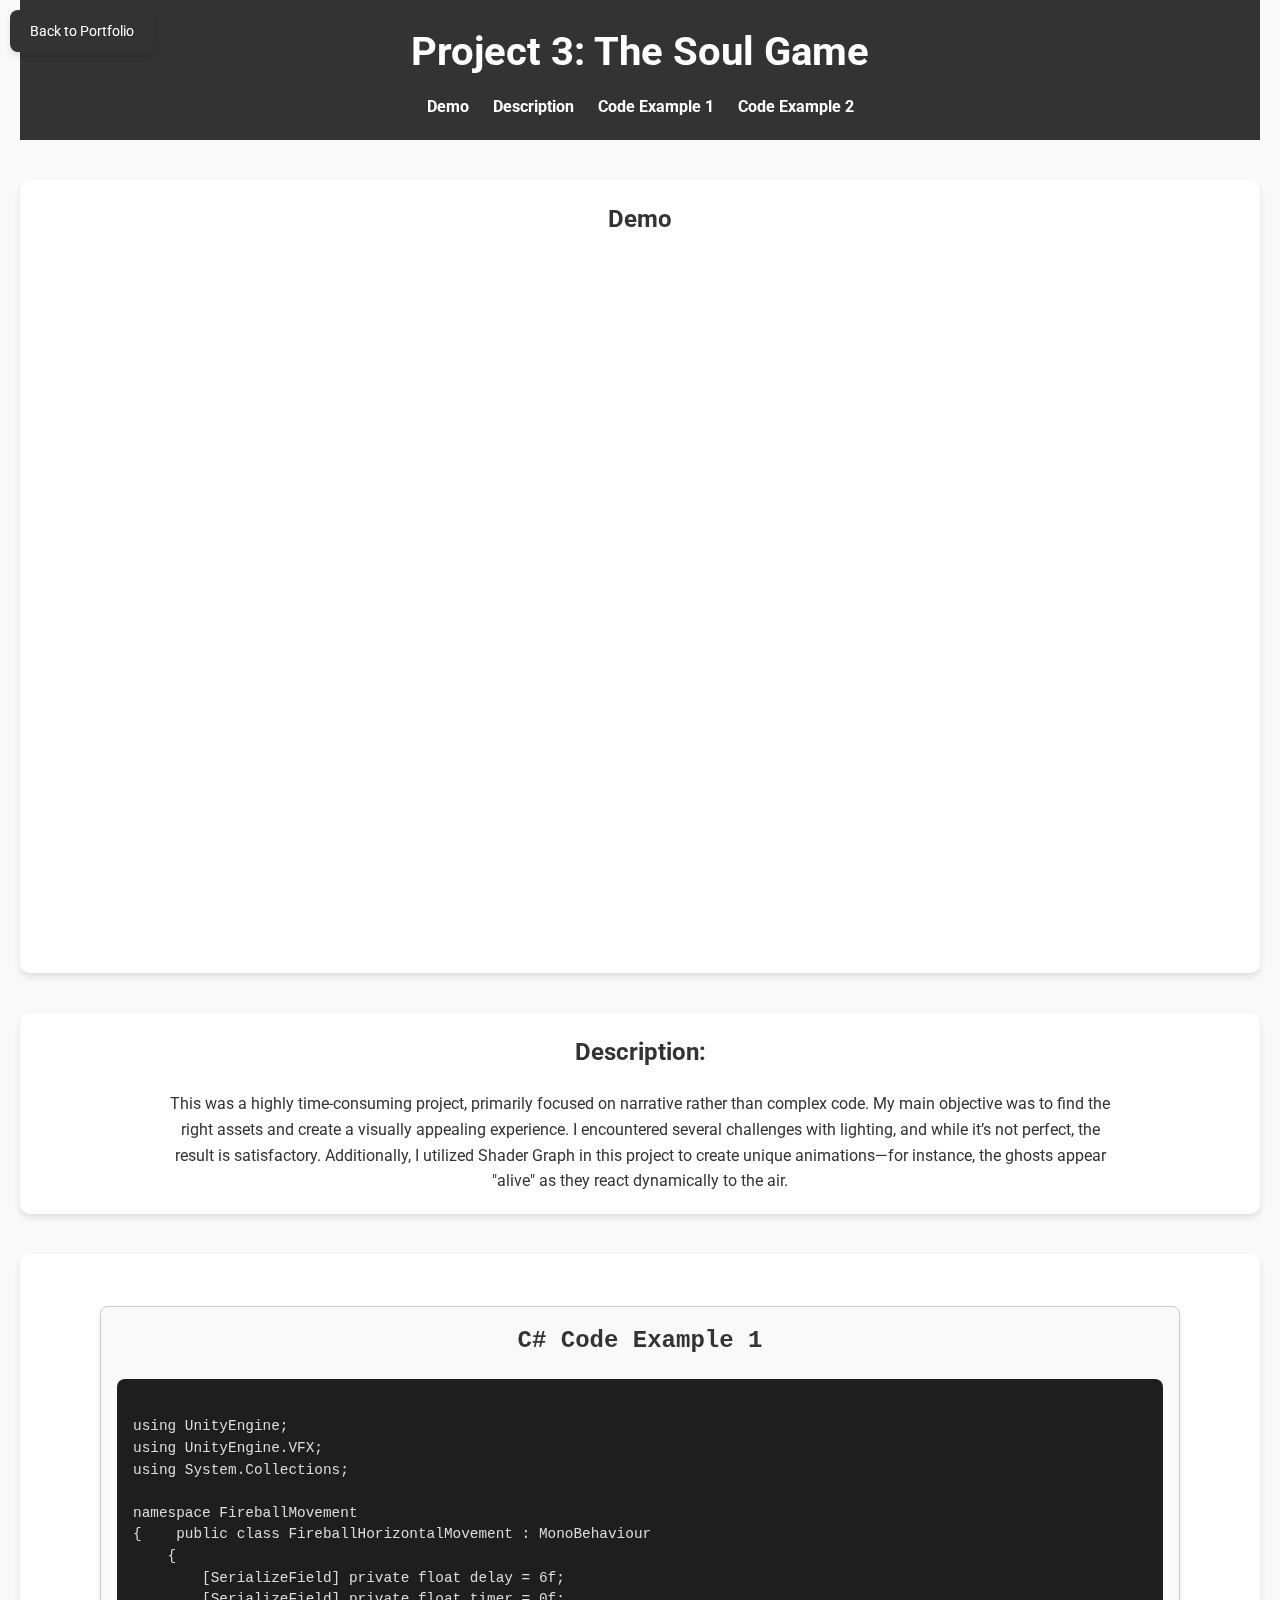
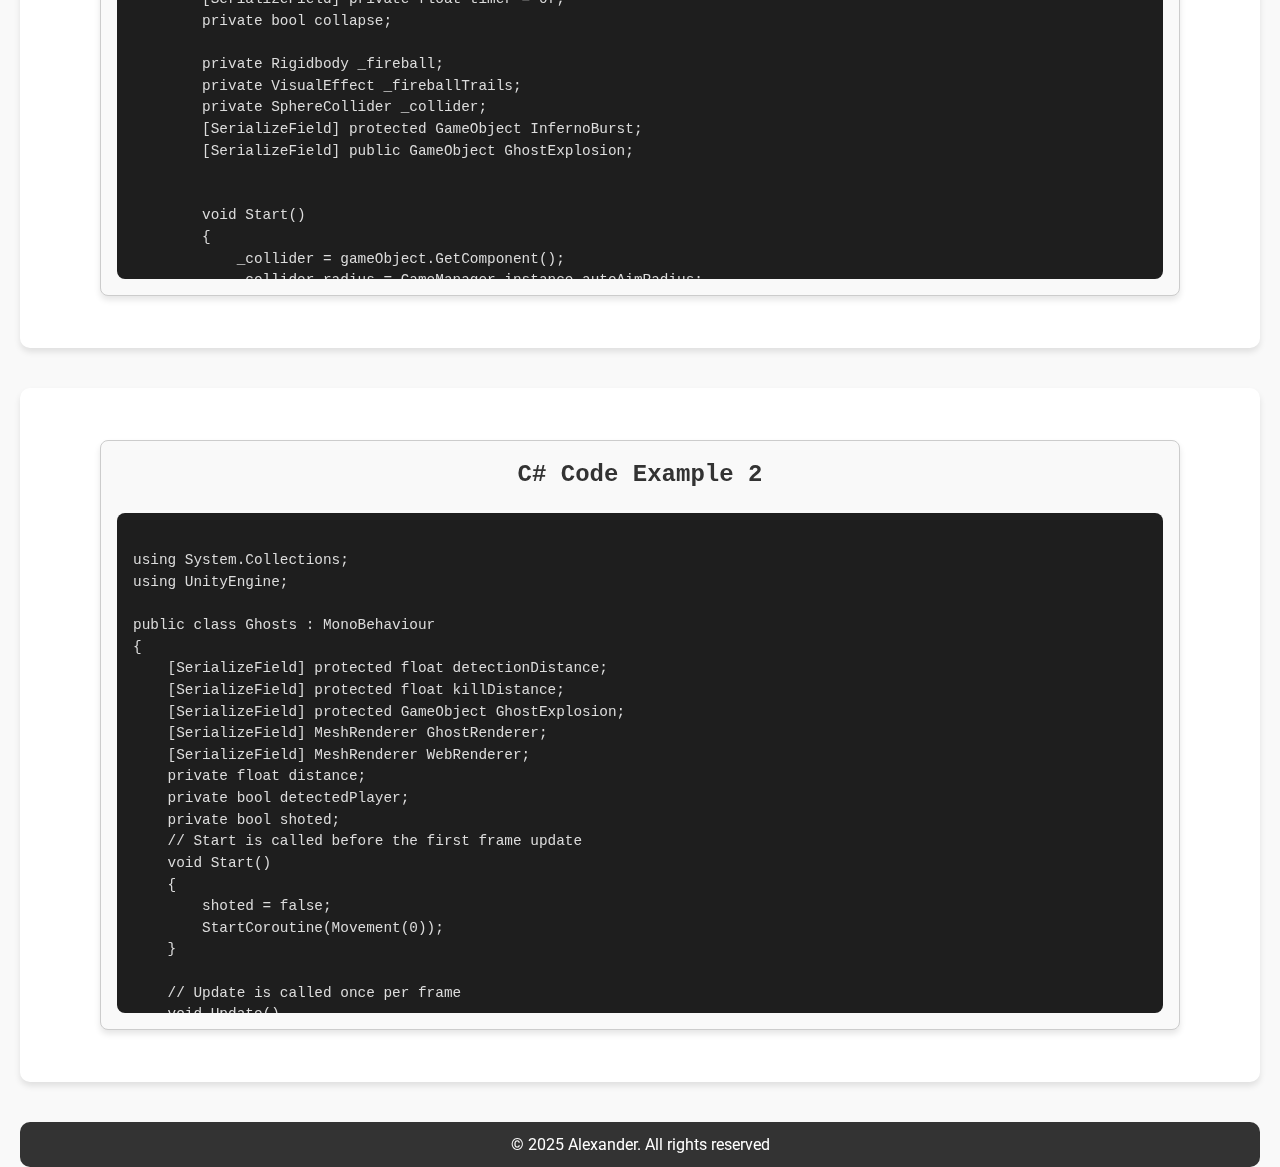
<file: project3.html>
<!DOCTYPE html>
<html lang="en">

<head>
  <meta charset="UTF-8">
  <meta name="viewport" content="width=device-width, initial-scale=1.0">
  <title>Project 1</title>
  <link href="https://fonts.googleapis.com/css2?family=Roboto:wght@400;700&display=swap" rel="stylesheet">
  <link rel="stylesheet" href="Style.css">
  </style>
</head>

<body>
  <header>
    <h1>Project 3: The Soul Game</h1>
    <nav>
      <a href="#Demo">Demo</a>
        <a href="#Description">Description</a>
        <a href="#Code Example 1">Code Example 1</a>
        <a href="#Code Example 2">Code Example 2</a>
      </nav>
  </header>
  
  <div class="hover-zone"></div>

  <a href="index.html" class="go-back-button">Back to Portfolio</a>

  <section id="Demo">
    <h2>Demo</h2>
    <div class="video-container">
      <iframe 
        src="https://www.youtube.com/embed/uMmWYHhZjUQ" 
        frameborder="0" 
        allow="accelerometer; autoplay; encrypted-media; gyroscope; picture-in-picture" 
        allowfullscreen>
      </iframe>
    </div>
  </section>


  <section id="Description">
    <h2>Description:</h2>
    <div style="text-align: center; margin: 0 auto; width: 80%;">
    <p>
      This was a highly time-consuming project, primarily focused on narrative rather 
      than complex code. My main objective was to find the right assets and create a 
      visually appealing experience. I encountered several challenges with lighting, 
      and while it’s not perfect, the result is satisfactory. Additionally, I utilized 
      Shader Graph in this project to create unique animations—for instance, the ghosts 
      appear "alive" as they react dynamically to the air.
    </p></div>
  </section>

  <section id="Code Example 1">
    <div class="code-container">
      <h2>C# Code Example 1</h2>
      <div class="code-frame">
        <pre>
  <code>
using UnityEngine;
using UnityEngine.VFX;
using System.Collections;

namespace FireballMovement
{    public class FireballHorizontalMovement : MonoBehaviour
    {
        [SerializeField] private float delay = 6f;
        [SerializeField] private float timer = 0f;
        private bool collapse;

        private Rigidbody _fireball;
        private VisualEffect _fireballTrails;
        private SphereCollider _collider;
        [SerializeField] protected GameObject InfernoBurst;
        [SerializeField] public GameObject GhostExplosion;
        

        void Start()
        {           
            _collider = gameObject.GetComponent<SphereCollider>();
            _collider.radius = GameManager.instance.autoAimRadius;
            _fireball = gameObject.GetComponent<Rigidbody>();
            _fireballTrails = gameObject.GetComponent<VisualEffect>();
            collapse = false;
        }

        void Update()
        {
            if (!collapse)
            {
                if (timer &lt; delay)
                {
                    timer += Time.deltaTime;
                    _fireballTrails.enabled = true;
                    _fireball.AddRelativeForce(Vector3.forward * GameManager.instance.projectileSpeed);
                }
                else if (timer >= delay)
                {
                    collapse = true;
                    StartCoroutine(Collapsing());
                }
            }

            if (transform.localScale.x &lt; .0029f)
                Destroy(this.gameObject);
        }

        private IEnumerator Collapsing()
        {
            Debug.Log("Starting coroutine");
            _fireball.velocity = Vector3.zero;
            while (transform.localScale.x>0.003f)
            {
                transform.localScale = Vector3.Lerp(transform.localScale, new Vector3 (.001f,.001f,.001f), Time.deltaTime);
                yield return new WaitForEndOfFrame();
            }
            Destroy(this.gameObject);
            Debug.Log("Destroying from coroutine");
        }

        private void OnTriggerEnter(Collider other)
        {
            if (other.tag == "Enemy" && !collapse)
            {
                collapse = true;
                StartCoroutine(Killing(other));
                StartCoroutine(MoveInToTrigger(other.transform.position));
            }
        }

        private IEnumerator Killing(Collider other )
        {
            Vector3 otherPosition = other.transform.position;
            Debug.Log("Starting coroutine2");
            _fireball.velocity = Vector3.zero;
            while (transform.localScale.x > .4f)
            {
                transform.localScale = Vector3.Lerp(transform.localScale, new Vector3(.3f, .3f, .3f), Time.deltaTime);
                yield return new WaitForEndOfFrame();
            }
            yield return new WaitForEndOfFrame();
            while (transform.localScale.x &lt; 1.1f)
            {
                transform.localScale = Vector3.Lerp(transform.localScale, new Vector3(1.2f, 1.2f, 1.2f), Time.deltaTime * 8);
                yield return new WaitForEndOfFrame();
            }
            Instantiate(InfernoBurst, otherPosition - new Vector3( 0, 1.5f, 0), Quaternion.Euler( -90, 0, 0));
            yield return new WaitForSeconds(1);
            //Instantiate(GhostExplosion, other.transform.position, Quaternion.identity);

            Destroy(this.gameObject);

            Debug.Log("Destroying from coroutine2");
        }

        private IEnumerator MoveInToTrigger(Vector3 position)
        {
            while (true)
            {
                transform.position = Vector3.Lerp(transform.position, position, Time.deltaTime * 8);
                yield return new WaitForEndOfFrame();
            }
        }
    }
}
  </code>
        </pre>
      </div>
    </div>
  </section>
  

  <section id="Code Example 2">
    <div class="code-container">
      <h2>C# Code Example 2</h2>
      <div class="code-frame">
        <pre>
  <code>
using System.Collections;
using UnityEngine;

public class Ghosts : MonoBehaviour
{
    [SerializeField] protected float detectionDistance;
    [SerializeField] protected float killDistance;
    [SerializeField] protected GameObject GhostExplosion;
    [SerializeField] MeshRenderer GhostRenderer;
    [SerializeField] MeshRenderer WebRenderer;
    private float distance;
    private bool detectedPlayer;
    private bool shoted;
    // Start is called before the first frame update
    void Start()
    {
        shoted = false;
        StartCoroutine(Movement(0));
    }

    // Update is called once per frame
    void Update()
    {
        if (!shoted)
        {
            distance = Vector3.Distance(transform.position, GameManager.instance.playerPosition);
            if (distance &lt; detectionDistance)
            {
                detectedPlayer = true;
            }
            if (detectedPlayer && distance >= killDistance)
            {
                transform.LookAt(GameManager.instance.playerPosition);
                transform.position = Vector3.MoveTowards(transform.position, GameManager.instance.playerPosition + new Vector3(0, 1, 0), Time.deltaTime);
                StartCoroutine(Movement(-1));
            }
            else if (detectedPlayer && distance &lt; killDistance && distance > .6f)
            {
                transform.position = Vector3.MoveTowards(transform.position, GameManager.instance.playerPosition + new Vector3(0, .5f, 0), Time.deltaTime * 10);
            }
            if (distance &lt;= .6f)
            {
                GameManager.instance.playerHp -= 9;
                GameManager.instance.CheckDeath();
                StartCoroutine(Explode());
            }
        }
    }

    void ShowMovement(float value)
    {
        GhostRenderer.material.SetFloat("_GhostBend", value);
        WebRenderer.material.SetFloat("_GhostBend", value);
    }

    private IEnumerator Movement(float value)
    {
        float timer = 0;
        while (timer &lt; 5f)
        {
            timer += Time.deltaTime;
            GhostRenderer.material.SetFloat("_GhostBend", Mathf.Lerp(GhostRenderer.material.GetFloat("_GhostBend"), value, .5f));
            WebRenderer.material.SetFloat("_GhostBend", Mathf.Lerp(GhostRenderer.material.GetFloat("_GhostBend"), value, .5f));
            yield return new WaitForEndOfFrame();
        }
    }

    private IEnumerator Explode()
    {
        if (shoted)
            yield return new WaitForSeconds(2);
        Debug.Log("Destroyed oouhewg");
        GameManager.instance.playerEXP += 10;
        Instantiate(GhostExplosion, transform.position, Quaternion.Euler(new Vector3(transform.rotation.x, transform.rotation.y, transform.rotation.z + 180)));
        Destroy(this.gameObject);
    }

    private void OnTriggerEnter(Collider other)
    {
        if (other.transform.tag == "Bullet")
        {
            shoted = true;
            StartCoroutine(Movement(0));
            StartCoroutine(Explode());
        }
    }
}

    
  </code>
        </pre>
      </div>
    </div>
  </section>
  <footer>
    <p>&copy; 2025 Alexander. All rights reserved</p>
  </footer>
</body>

</html>
</file>
<file: Style.css>
* {
    margin: 0;
    padding: 0;
    box-sizing: border-box;
  }

  body {
    font-family: 'Roboto', sans-serif;
    line-height: 1.6;
    color: #333;
    background: #f9f9f9;
    padding: 0 20px;
  }

  header {
    background: #333;
    color: #fff;
    padding: 20px 0;
    text-align: center;
  }

  header h1 {
    font-size: 2.5rem;
  }

  nav {
    margin-top: 10px;
  }

  nav a {
    color: #fff;
    text-decoration: none;
    margin: 0 10px;
    font-weight: bold;
  }

  nav a:hover {
    text-decoration: underline;
  }

  section {
    margin: 40px 0;
    padding: 20px;
    background: #fff;
    border-radius: 10px;
    box-shadow: 0 4px 6px rgba(0, 0, 0, 0.1);
  }

  h2 {
    text-align: center;
    margin-bottom: 20px;
    color: #333;
  }

  .projects {
    display: grid;
    grid-template-columns: repeat(auto-fit, minmax(300px, 1fr));
    gap: 30px;
    margin: 20px 0;
  }
  
  .project {
    padding: 20px;
    border: 1px solid #ddd;
    border-radius: 10px;
    text-align: center;
    background-color: #fff;
    box-shadow: 0 4px 6px rgba(0, 0, 0, 0.1);
  }
  
  .project-description {
    text-align: justify;
    margin: 0 auto;
    max-width: 90%;
    line-height: 1.6; 
  }
  
  .project-title {
    font-size: 1.5rem;
    text-align: center;
    font-weight: bold;
    margin-bottom: 1rem;
  }

  .project h3 {
    margin-bottom: 15px;
    font-size: 1.5rem;
  }
  
  .project p {
    margin-bottom: 15px;
    font-size: 1rem;
    line-height: 1.5;
  }
  
  .project a {
    display: inline-block;
    margin-top: 15px;
    padding: 10px 20px;
    font-size: 1rem;
    font-weight: bold;
    color: #fff;
    background-color: #333;
    border-radius: 5px;
    text-decoration: none;
    box-shadow: 0 2px 4px rgba(0, 0, 0, 0.2);
    transition: background-color 0.3s ease, box-shadow 0.3s ease;
  }
  
  .project a:hover {
    background-color: #333;
    box-shadow: 0 4px 8px rgba(0, 0, 0, 0.3);
  }

  footer {
    text-align: center;
    margin-top: 40px;
    padding: 10px 0;
    background: #333;
    color: #fff;
    border-radius: 10px;
  }

  .container {
    /* max-width: 100vw; */
    overflow: hidden;
    width: 80vw;
    left: 0;
    top: 0;
    flex-direction: row;
    flex-wrap: wrap;
    align-content: space-around;
  }

  .hover-zone {
    position: fixed;
    top: 0;
    left: 0;
    width: 50px;
    height: 50px;
    z-index: 1;
    pointer-events: none;
  }

  .go-back-button {
    position: fixed;
    top: 10px;
    left: 10px;
    background-color: #333;
    color: white;
    padding: 10px 20px;
    border: none;
    border-radius: 8px;
    box-shadow: 0 4px 6px rgba(0, 0, 0, 0.1);
    cursor: pointer;
    font-size: 14px;
    text-align: center;
    text-decoration: none;
    display: flex;
    align-items: center;
    justify-content: center;
    z-index: 2;
    transform: scale(1);
    transition: transform 0.2s ease;
  }

  .hover-zone:hover ~ .go-back-button,
  .go-back-button:hover {
    transform: scale(1.1);
  }

  footer {
    text-align: center;
    margin-top: 40px;
    padding: 10px 0;
    background: #333;
    color: #fff;
    border-radius: 10px;
  }

  iframe {
    display: block;
    width: 77.7%;
    height: 90%;
    margin: 20px auto;
    border: 2px solid black;
    border-radius: 10px;
  }
 
  iframe-container {
    display: flex;
    justify-content: auto;
    align-items: center;
  }

  .responsive-video {
    position: relative;
    width: 100%;
    max-width: 800px; 
    margin: 20px auto;
    padding-bottom: 56.25%; 
    height: 0;
    overflow: hidden;
    border: 2px solid black;
    border-radius: 10px;
  }

  .responsive-video iframe {
    position: absolute;
    top: 0;
    left: 0;
    width: 100%;
    height: 100%;
    border: 0;
  }
  .video-container {
    position: relative;
    padding-bottom: 56.25%;
    height: 0;
    overflow: hidden; 
    margin: 20px auto;
    border-radius: 10px;
  }
  
  .video-container iframe {
    position: absolute;
    top: 0;
    left: 0;
    right: 0;
    bottom: 0;
    width: 100%;
    height: 100%;
    border: none;
  }

  .about-me {
    text-align: justify;
    max-width: auto;
    margin: 0 auto;
    line-height: 1.8; 
    font-size: 1rem;
  }
  
  .about-me h2 {
    text-align: center;
    font-size: 2rem;
    margin-bottom: 1rem;
  }
  
  .about-me p {
    margin-bottom: 1rem; 
  }


.code-container {
    max-width: 90%; 
    margin: 2rem auto;
    padding: 1rem;
    font-family: 'Courier New', monospace;
    line-height: 1.5;
    border: 1px solid #ccc;
    border-radius: 8px;
    background-color: #f9f9f9;
    box-shadow: 0 4px 6px rgba(0, 0, 0, 0.1);
  }
  
  .code-frame {
    overflow: auto; 
    max-width: 100%;
    max-height: 500px;
    background-color: #1e1e1e;
    border-radius: 8px;
    padding: 1rem;
    color: #dcdcdc;
    box-sizing: border-box;
  }
  
  pre, code {
    font-family: 'Courier New', monospace;
    white-space: pre; 
    font-size: 0.9rem;
  }
</file>
